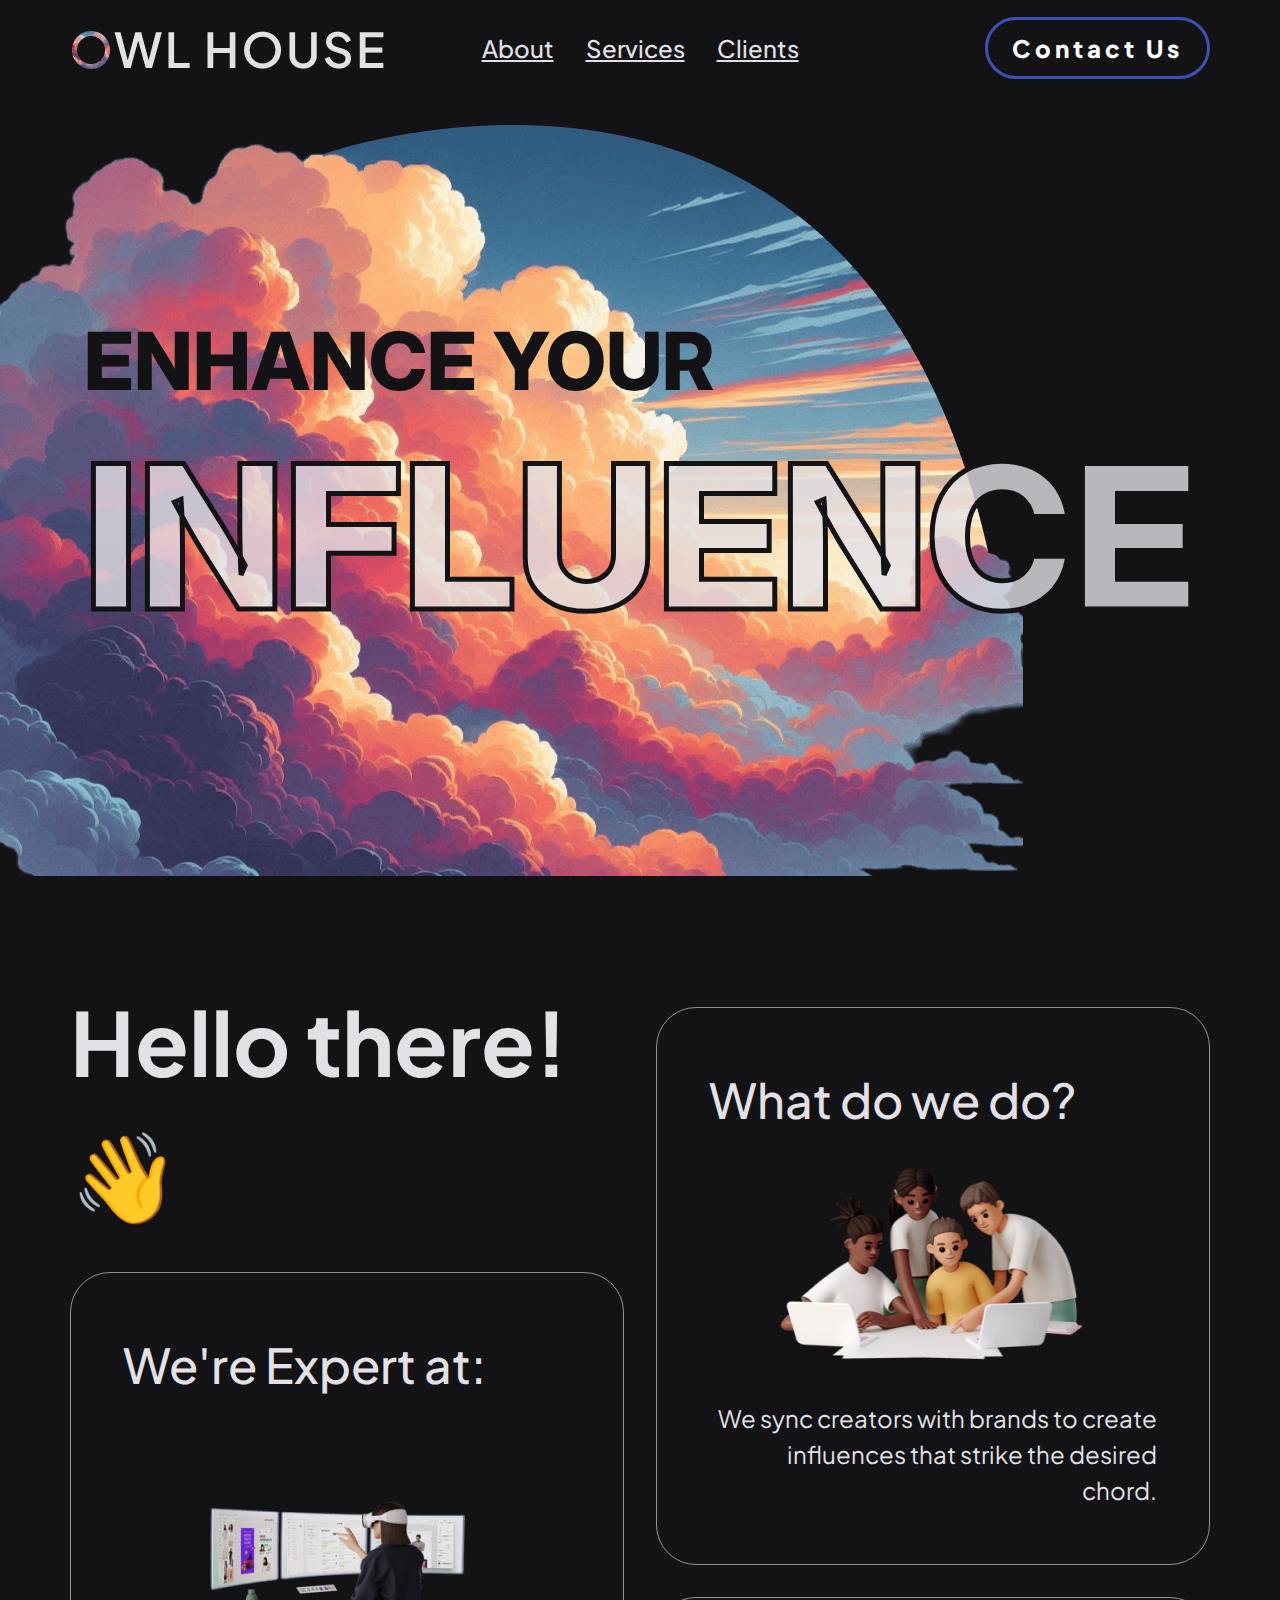
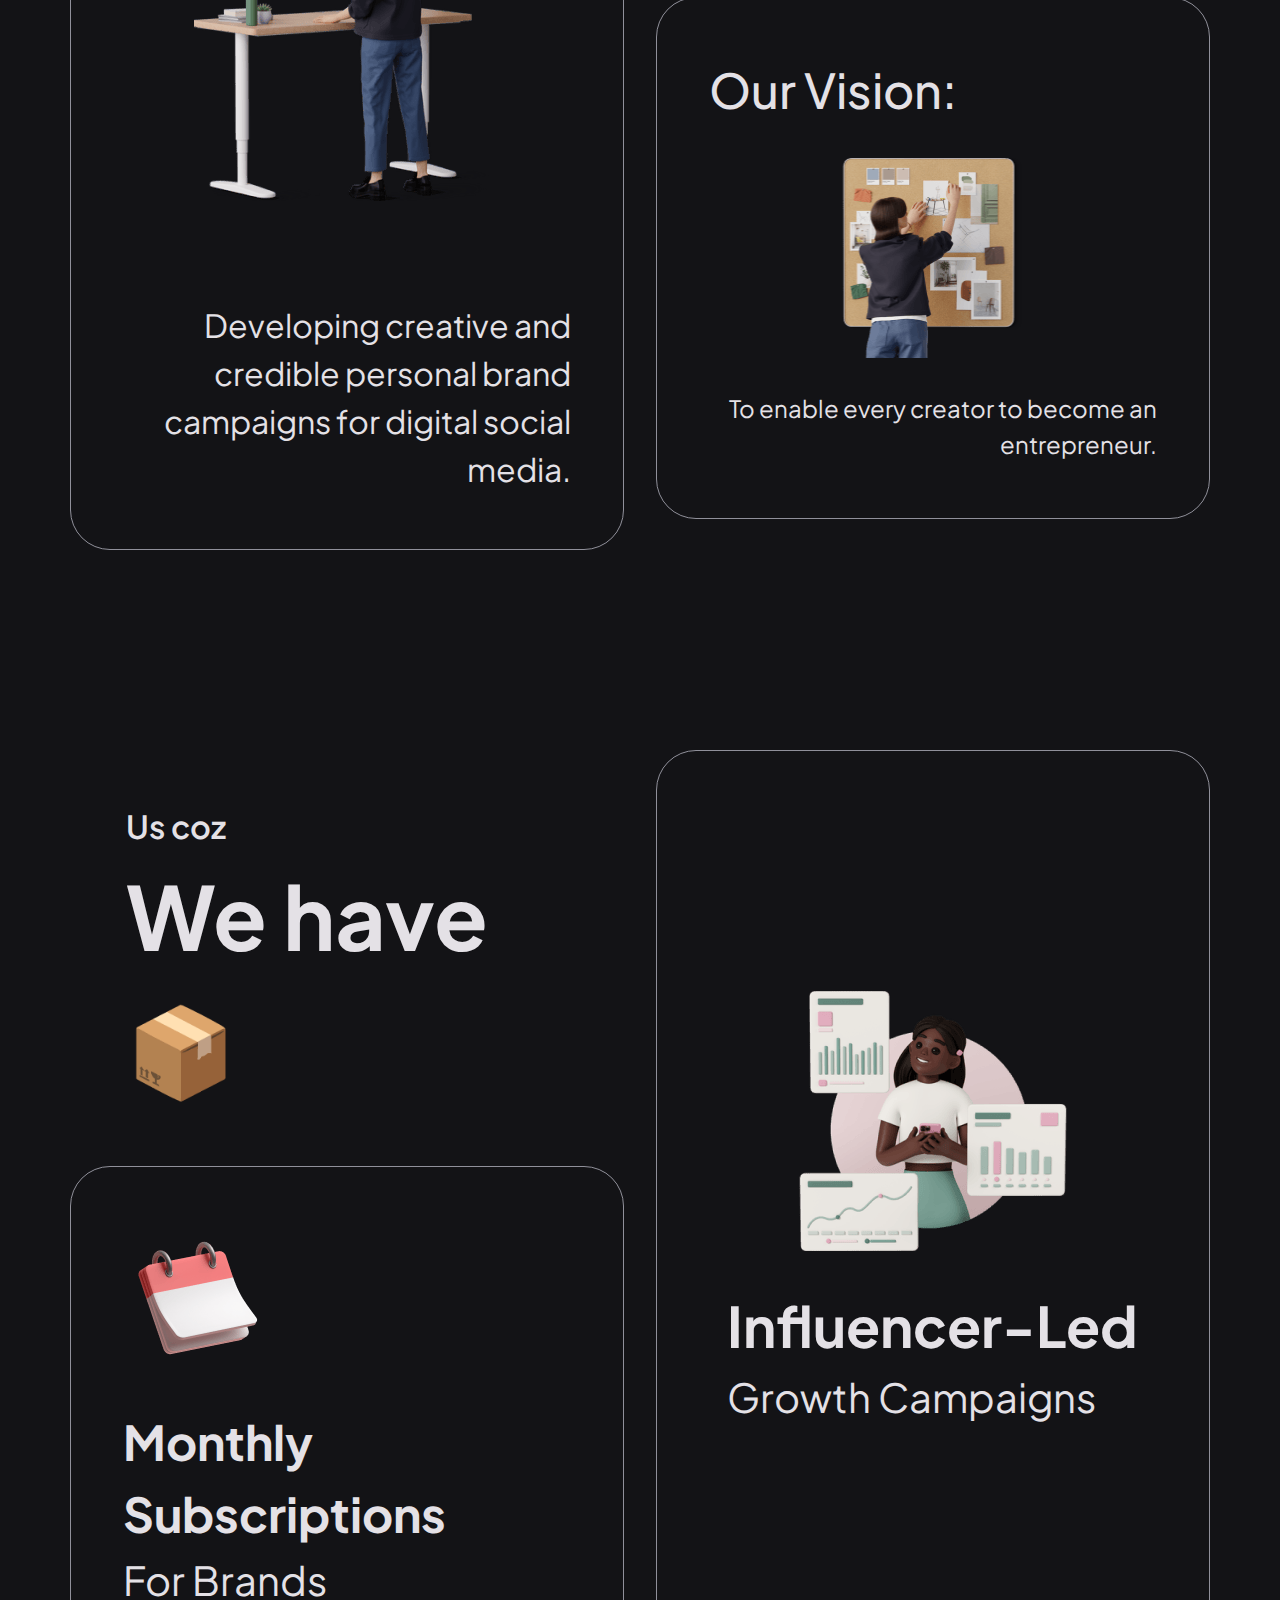
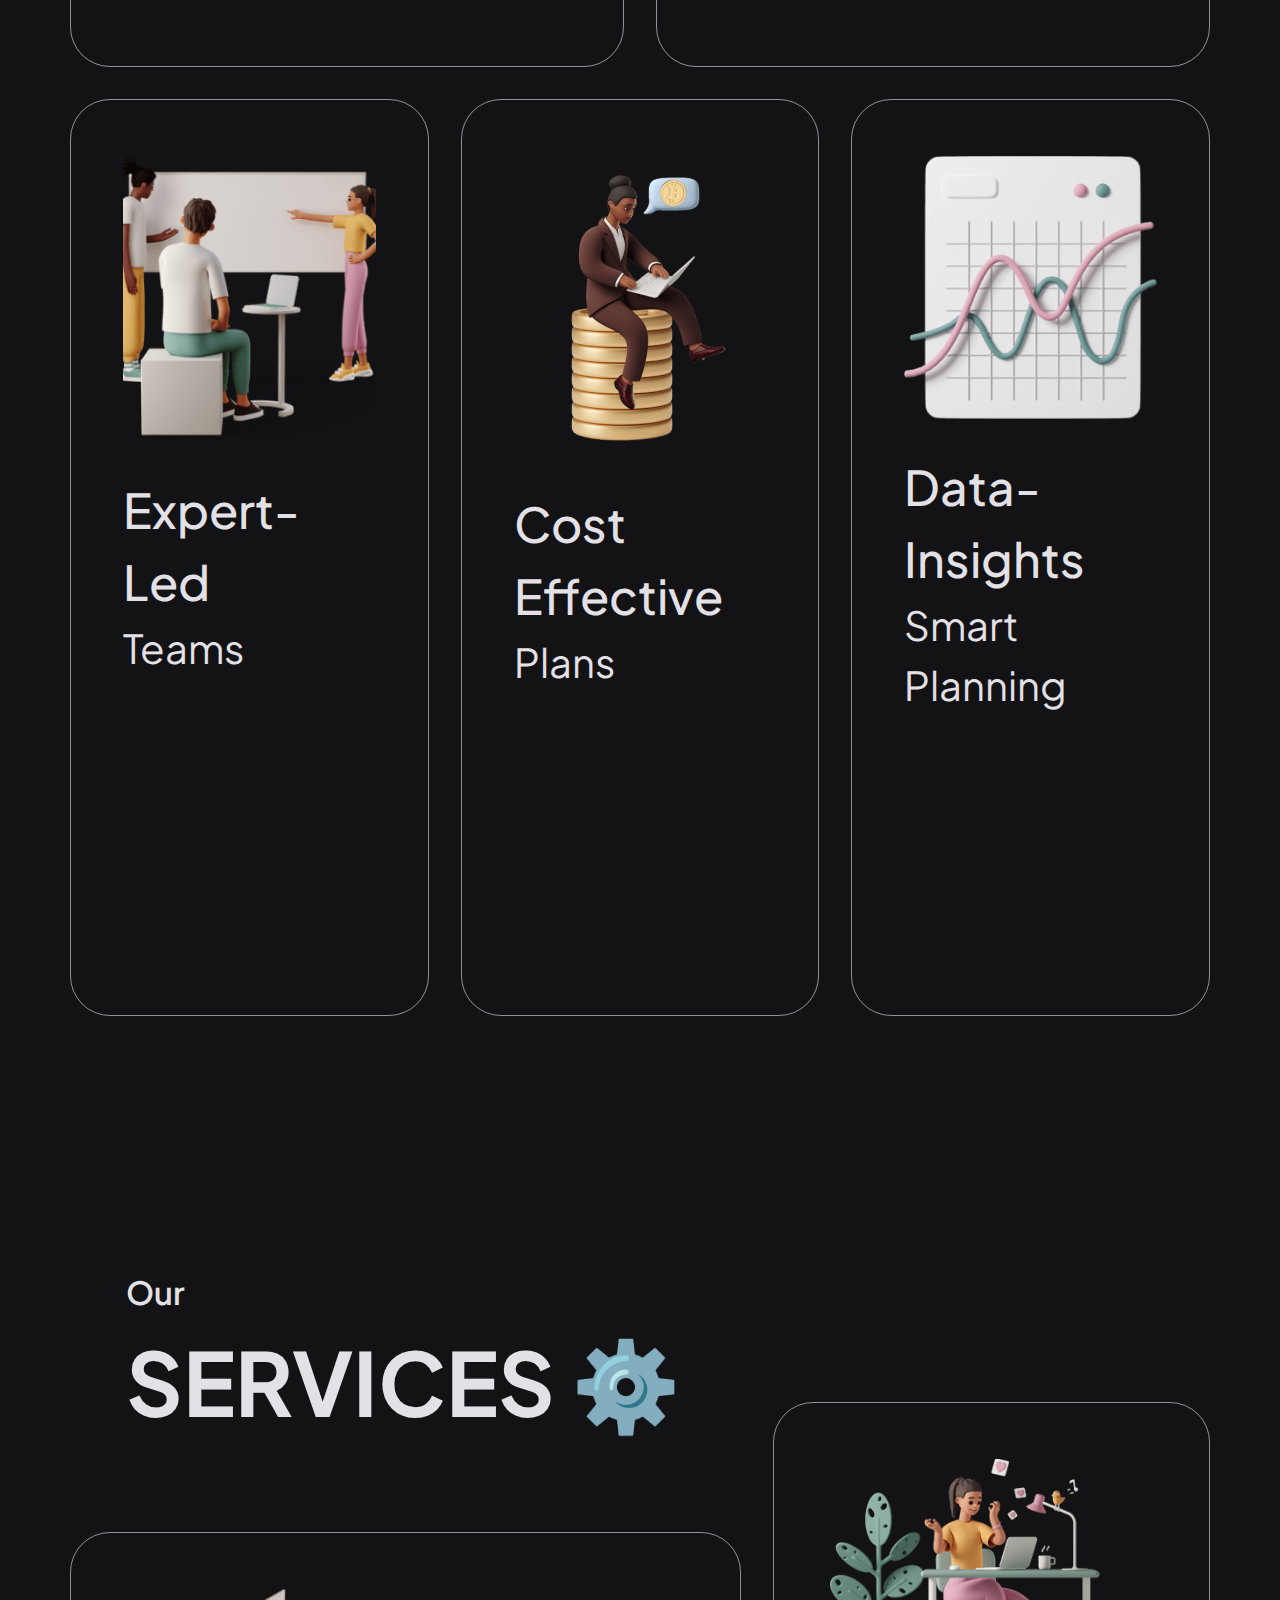
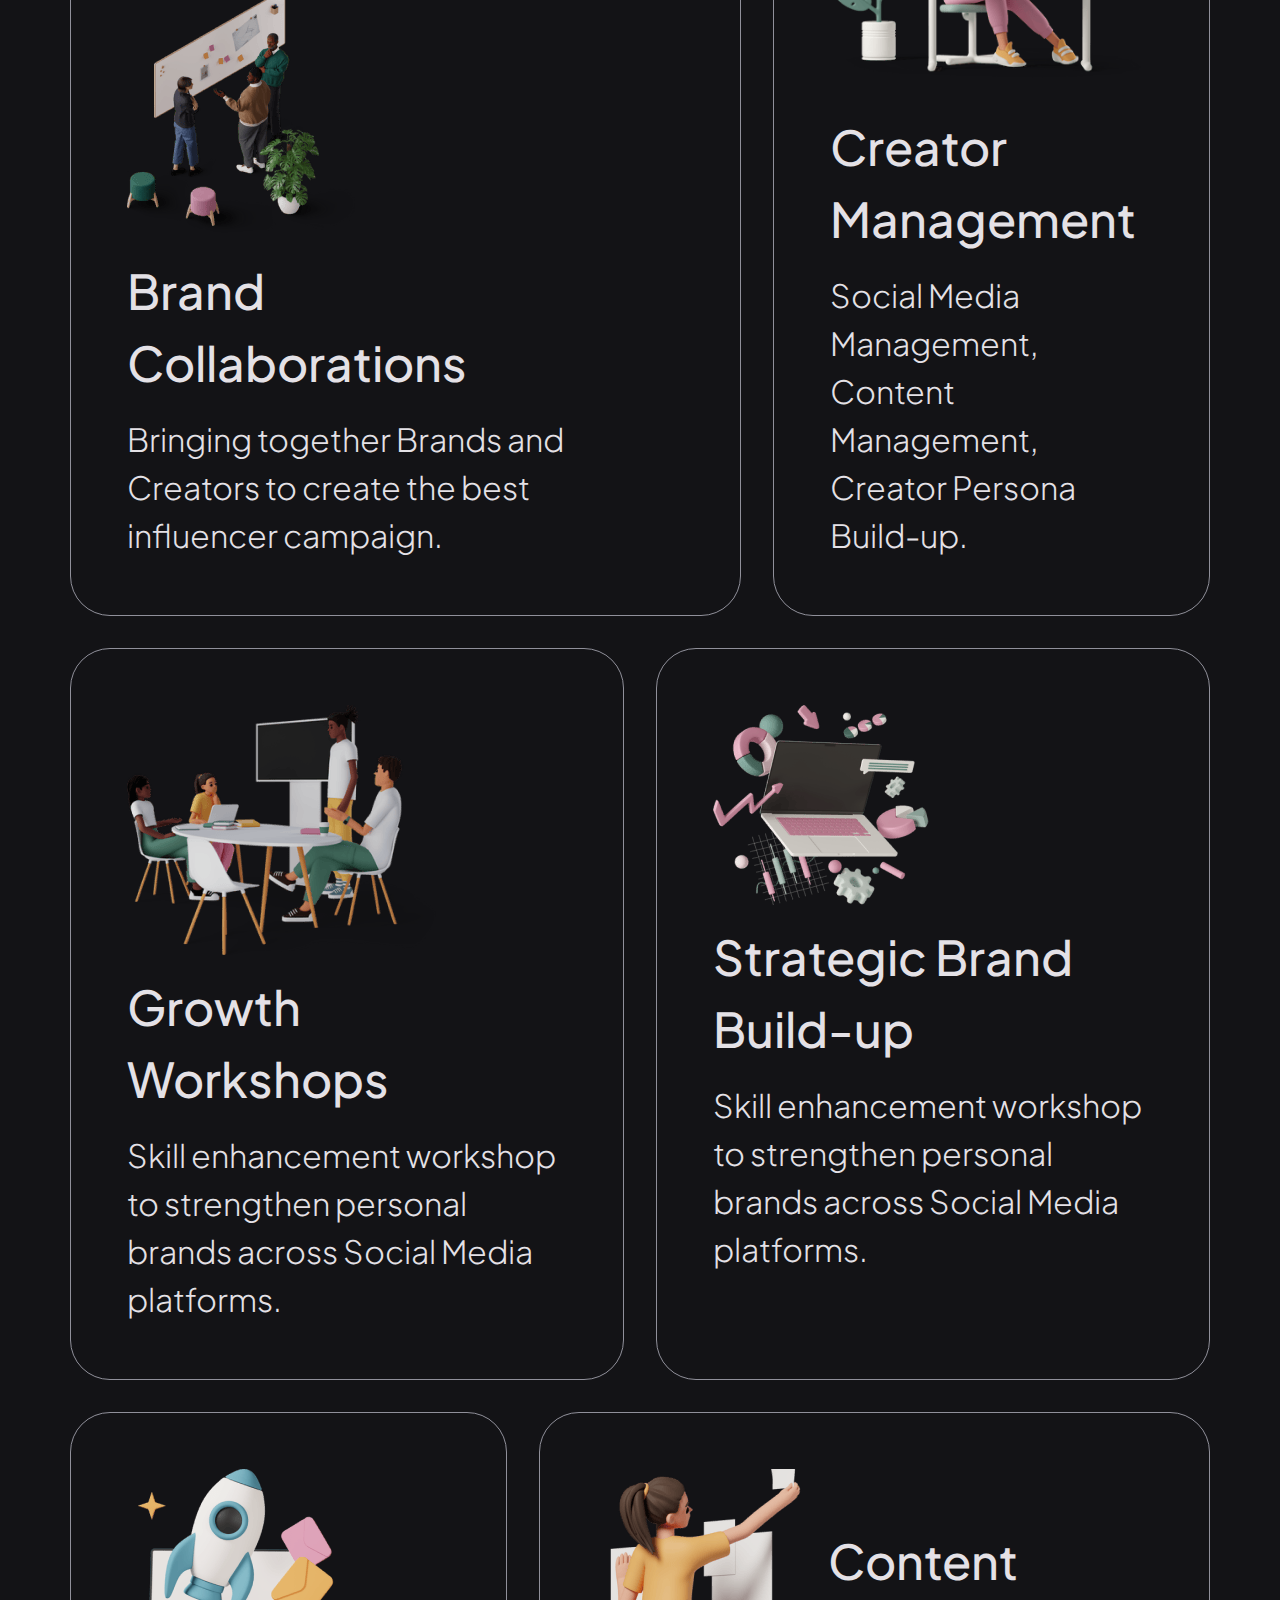
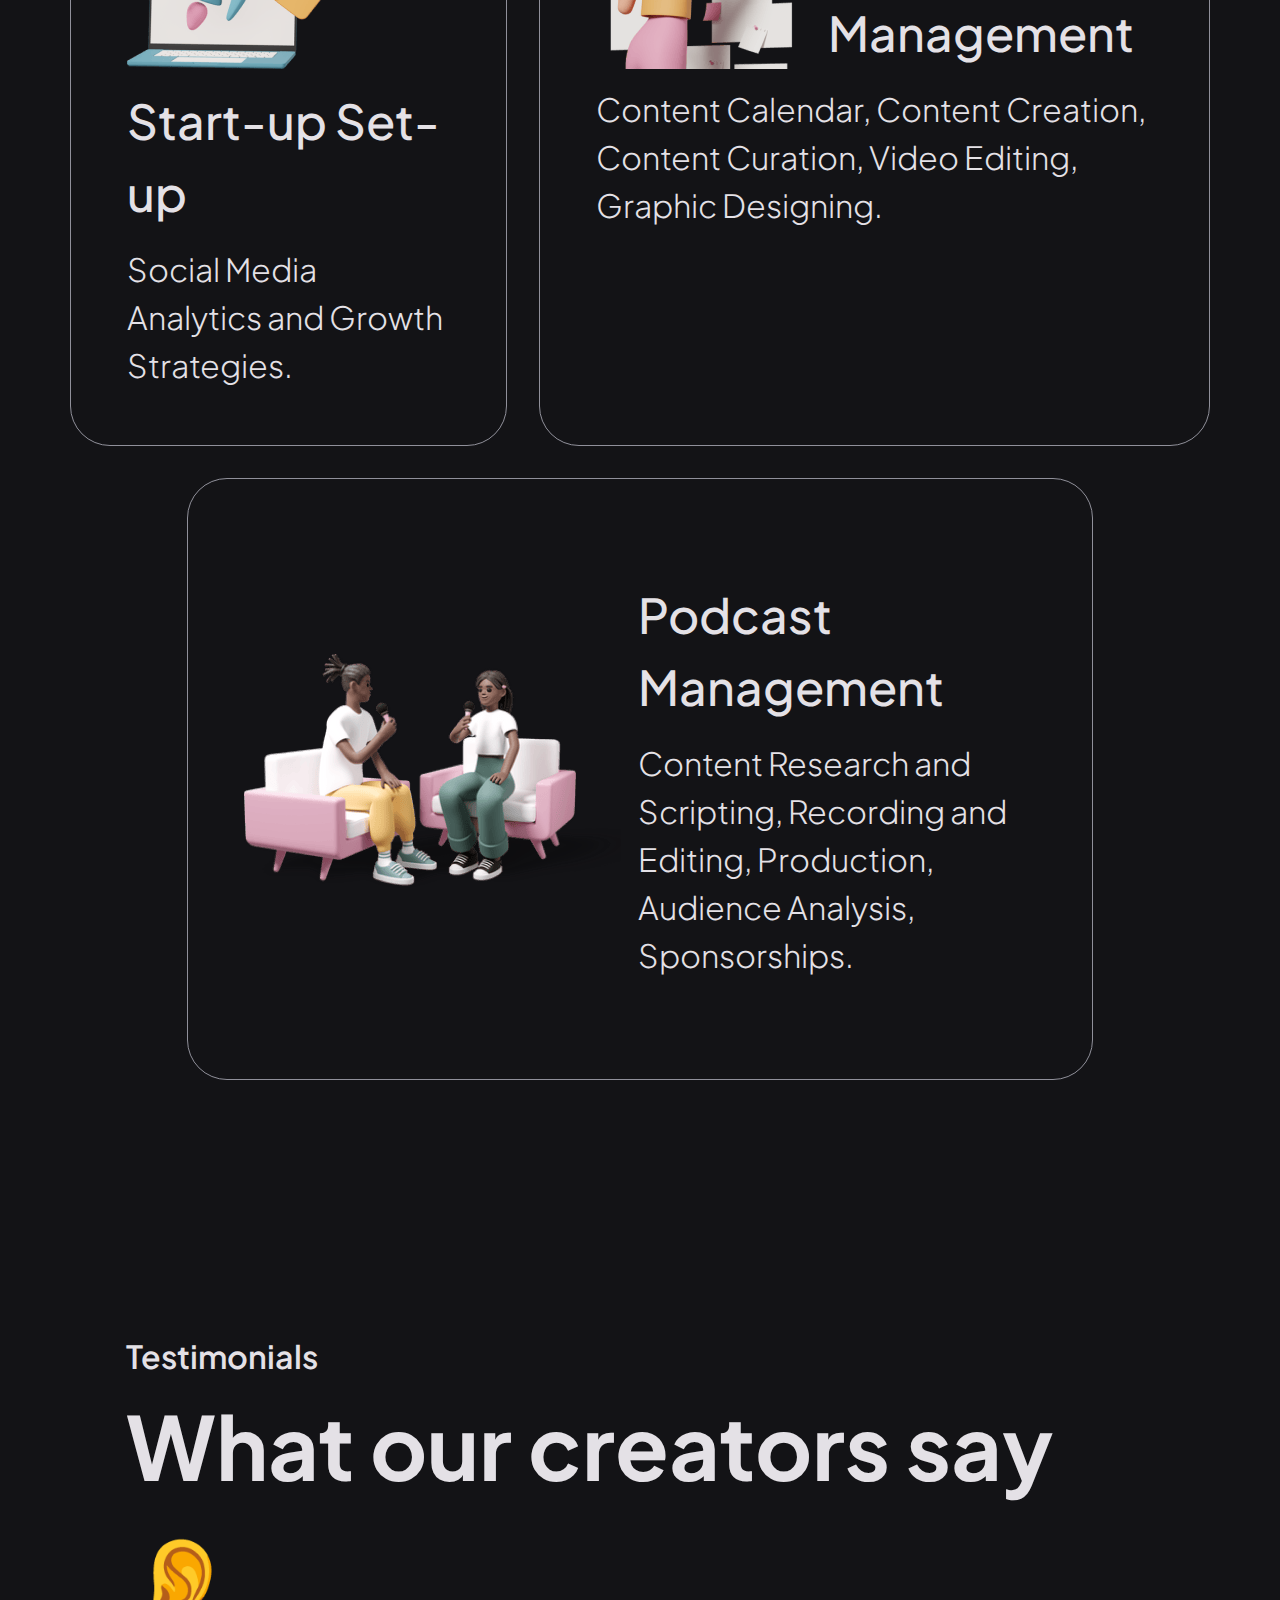
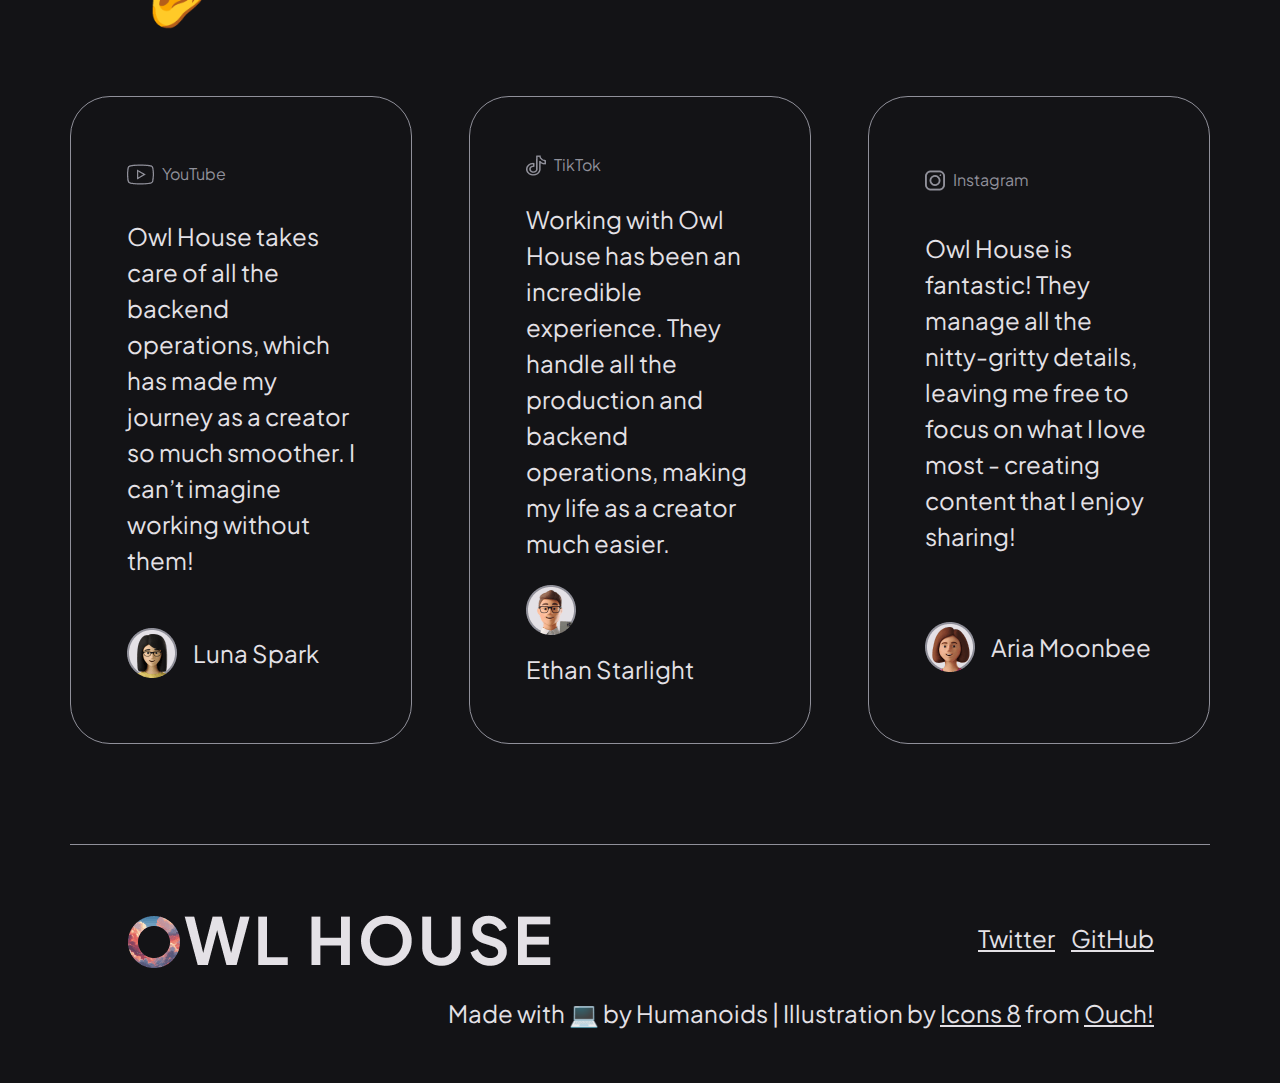
<file: index.html>
<!DOCTYPE html>
<html lang="en">

<head>
  <meta charset="UTF-8">
  <meta name="viewport" content="width=device-width, initial-scale=1.0">
  <link rel="preconnect" href="https://fonts.googleapis.com">
  <link rel="preconnect" href="https://fonts.gstatic.com" crossorigin>
  <link href="https://fonts.googleapis.com/css2?family=Inter:wght@800&family=Plus+Jakarta+Sans:wght@200..800&display=swap" rel="stylesheet">
  <link rel="stylesheet" href="style.css">
  <link rel="shortcut icon" href="assets/favicon.png" type="image">
  <title>Owl House Media</title>
</head>

<body>
  <div class="page-container">
    <header>
      <!-- Nav Bar -->
      <nav>
        <section class="wrapper">
          <div class="nav-container">
            <div class="nav-logo-container"><img src="assets/nav-logo.png" alt=""></div>

            <div class="nav-menu-container">
              <a href="#introSection" class="nav-menu-item">About</a>
              <a href="#servicesSection" class="nav-menu-item">Services</a>
              <a href="#testimonialSection" class="nav-menu-item">Clients</a>
            </div>

            <div class="nav-btn-container">
              <button class="nav-btn type1"><span class="btn-txt">Contact Us</span></button>
            </div>
          </div>
        </section>
      </nav>

      <!-- Hero Section -->
      <div class="hero-wrapper">
        <div class="hero-container">
          <p class="hero-text-overline">ENHANCE YOUR</p>
          <h1 class="hero-text">INFLUENCE</h1>
        </div>
      </div>
    </header>

    <!-- Spacer -->
    <section class="spacer"></section>

    <main>
      <!-- Introduction Section -->
      <section class="wrapper">
        <div class="intro-container" id="introSection">
          <div class="intro-card-column-1">

            <div class="intro-card-wrapper">
              <div class="section-title-wrapper">
                <h2 class="section-heading">Hello there!👋</h2>
              </div>
            </div>

            <div class="intro-card-wrapper">
              <div class="intro-card-container-large">
                <div class="intro-card-heading-wrapper">
                  <h3 class="intro-card-heading">We're Expert at:</h3>
                </div>
                <div class="intro-card-image-wrapper-large"><img src="assets/we-are-expert-at-image.png" alt="" class="intro-card-image"></div>
                <div class="intro-card-text-wrapper">
                  <p class="intro-card-text-large">Developing creative and credible personal brand campaigns for digital social media.</p>
                </div>
              </div>
            </div>
          </div>

          <div class="intro-card-column-2">
            <div class="intro-card-wrapper">
              <div class="intro-card-container">
                <div class="intro-card-heading-wrapper">
                  <h3 class="intro-card-heading">What do we do?</h3>
                </div>
                <div class="intro-card-image-wrapper"><img src="assets/what-do-we-do-image.png" alt="" class="intro-card-image"></div>
                <div class="intro-card-text-wrapper">
                  <p class="intro-card-text">We sync creators with brands to create influences that strike the desired chord.</p>
                </div>
              </div>
            </div>
            <div class="intro-card-wrapper">
              <div class="intro-card-container">
                <div class="intro-card-heading-wrapper">
                  <h3 class="intro-card-heading">Our Vision:</h3>
                </div>
                <div class="intro-card-image-wrapper"><img src="assets/our-vision-image.png" alt="" class="intro-card-image"></div>
                <div class="intro-card-text-wrapper">
                  <p class="intro-card-text">To enable every creator to become an entrepreneur.</p>
                </div>
              </div>
            </div>
          </div>
        </div>
      </section>

      <!-- Spacers -->
      <section class="spacer"></section>
      <section class="spacer"></section>

      <!-- We Provide Section -->
      <section class="wrapper">
        <div class="we-provide-container">
          <div class="we-provide-column">
            <div class="we-provide-card-wrapper" id="we-provide-card-wrapper-1">
              <div class="section-heading-wrapper shw-padding">
                <p class="section-heading-overline">Us coz</p>
                <h2 class="section-heading">We have 📦</h2>
              </div>
            </div>
            <div class="we-provide-card-wrapper" id="we-provide-card-wrapper-2">
              <div class="we-provide-card-container-landscape">
                <div class="we-provide-image-wrapper-small"><img src="assets/calander-image.png" alt=""></div>
                <div class="we-provide-heading-wrapper-landscape">
                  <h3>Monthly <br>Subscriptions</h3>
                  <p>For Brands</p>
                </div>
              </div>
            </div>
          </div>

          <div class="we-provide-card-wrapper" id="we-provide-card-wrapper-3">
            <div class="we-provide-card-container-large">
              <div class="we-provide-image-wrapper-medium"><img src="assets/influencer-led-image.png" alt=""></div>
              <div class="we-provide-heading-wrapper-large">
                <h3 class="we-provide-heading-large">Influencer-Led</h3>
                <p class="we-provide-text-large">Growth Campaigns</p>
              </div>
            </div>
          </div>
          <div class="we-provide-card-wrapper" id="we-provide-card-wrapper-4">
            <div class="we-provide-card-container">
              <div class="we-provide-image-wrapper"><img src="assets/expert-led-image.png" alt=""></div>
              <div class="we-provide-heading-wrapper">
                <h3>Expert-Led</h3>
                <p>Teams</p>
              </div>
            </div>
          </div>
          <div class="we-provide-card-wrapper" id="we-provide-card-wrapper-5">
            <div class="we-provide-card-container">
              <div class="we-provide-image-wrapper"><img src="assets/cost-effective-image.png" alt=""></div>
              <div class="we-provide-heading-wrapper">
                <h3>Cost Effective</h3>
                <p>Plans</p>
              </div>
            </div>
          </div>
          <div class="we-provide-card-wrapper" id="we-provide-card-wrapper-6">
            <div class="we-provide-card-container">
              <div class="we-provide-image-wrapper"><img src="assets/data-insights-image.png" alt=""></div>
              <div class="we-provide-heading-wrapper">
                <h3>Data-Insights</h3>
                <p>Smart Planning</p>
              </div>
            </div>
          </div>
        </div>
      </section>

      <!-- Spacer -->
      <section class="spacer"></section>
      <section class="spacer"></section>

      <!-- Services Section -->
      <section class="wrapper">
        <div class="services-container" id="servicesSection">
          <div class="service-grid-container">

            <div class="grid-item-container-1">

              <div class="section-heading-wrapper shw-padding">
                <p class="section-heading-overline">Our</p>
                <h2 class="section-heading">SERVICES ⚙️</h2>
              </div>

              <div class="service-card-wrapper sc-fit-height">
                <div class="sc-img-heading-wrapper">
                  <div class="service-image-wrapper">
                    <img src="assets/brand-collaborations-image.png" alt="">
                  </div>
                  <h3 class="sc-heading">Brand <br>Collaborations</h3>
                </div>
                <p class="sc-text">Bringing together Brands and Creators to create the best influencer campaign.</p>
              </div>
            </div>

            <div class="grid-item-container-2">
              <div class="service-card-wrapper sc-semi-landscape">
                <div class="service-image-wrapper">
                  <img src="assets/creator-management-image.png" alt="">
                </div>
                <h3 class="sc-heading">Creator <br>Management</h3>
                <p class="sc-text">Social Media Management, Content Management, Creator Persona Build-up.</p>
              </div>
            </div>

            <div class="grid-item-container-3">
              <div class="service-card-wrapper">
                <div class="service-image-wrapper">
                  <img src="assets/growth-workshop-image.png" alt="">
                </div>
                <h3 class="sc-heading">Growth Workshops</h3>
                <p class="sc-text">Skill enhancement workshop to strengthen personal brands across Social Media
                  platforms.</p>
              </div>
            </div>

            <div class="grid-item-container-4">
              <div class="service-card-wrapper">
                <div class="service-image-wrapper">
                  <img src="assets/strategic-brand-image.png" alt="">
                </div>
                <h3 class="sc-heading">Strategic Brand <br>Build-up</h3>
                <p class="sc-text">Skill enhancement workshop to strengthen personal brands across Social Media
                  platforms.</p>
              </div>
            </div>

            <div class="grid-item-container-5">
              <div class="service-card-wrapper">
                <div class="service-image-wrapper">
                  <img src="assets/start-up-set-up-image.png" alt="">
                </div>
                <h3 class="sc-heading">Start-up Set-up</h3>
                <p class="sc-text">Social Media Analytics and Growth Strategies.</p>
              </div>
            </div>

            <div class="grid-item-container-6">
              <div class="service-card-wrapper">
                <div class="sc-img-heading-wrapper">
                  <div class="service-image-wrapper">
                    <img src="assets/content-management-image.png" alt="">
                  </div>
                  <h3 class="sc-heading">Content <br>Management</h3>
                </div>
                <p class="sc-text">Content Calendar, Content Creation, Content Curation, Video Editing, Graphic
                  Designing.</p>
              </div>
            </div>

            <div class="grid-item-container-7">
              <div class="service-card-wrapper sc-landscape-card">
                <div class="service-image-wrapper sc-landscape-grid-item">
                  <img src="assets/podcast-management-image.png" alt="">
                </div>
                <div class="sc-text-wrapper">
                  <h3 class="sc-heading">Podcast Management</h3>
                  <p class="sc-text">Content Research and Scripting, Recording and Editing, Production, Audience
                    Analysis, Sponsorships.</p>
                </div>
              </div>
            </div>

          </div>
        </div>
      </section>

      <!-- Spacer -->
      <section class="spacer"></section>
      <section class="spacer"></section>

      <!-- Testimonials Section -->
      <section class="wrapper">
        <div class="testimonial-container" id="testimonialSection">
          <div class="section-heading-wrapper shw-padding">
            <p class="section-heading-overline">Testimonials</p>
            <h2 class="section-heading">What our creators say 👂</h2>
          </div>

          <div class="testimonial-card-container">

            <div class="testimonial-card-wrapper">
              <div class="testimonial-platform-container">
                <div class="test-plat-img-container">
                  <img src="assets/youtube-icon.png" alt="">
                </div>
                <p>YouTube</p>
              </div>
              <div class="testimonial-text-wrapper">
                <p>Owl House takes care of all the backend operations, which has made my journey as a creator so much smoother. I can’t imagine working without them!</p>
              </div>
              <div class="creator-wrapper">
                <div class="creator-img-wrapper">
                  <img src="assets/luna-image.png" alt="">
                </div>
                <p>Luna Spark</p>
              </div>
            </div>

            <div class="testimonial-card-wrapper">
              <div class="testimonial-platform-container">
                <div class="test-plat-img-container">
                  <img src="assets/tik-tok-icon.png" alt="">
                </div>
                <p>TikTok</p>
              </div>
              <div class="testimonial-text-wrapper">
                <p>Working with Owl House has been an incredible experience. They handle all the production and backend operations, making my life as a creator much easier.</p>
              </div>
              <div class="creator-wrapper">
                <div class="creator-img-wrapper">
                  <img src="assets/eathn-image.png" alt="">
                </div>
                <p>Ethan Starlight</p>
              </div>
            </div>

            <div class="testimonial-card-wrapper">
              <div class="testimonial-platform-container">
                <div class="test-plat-img-container">
                  <img src="assets/instagram-icon.png" alt="">
                </div>
                <p>Instagram</p>
              </div>
              <div class="testimonial-text-wrapper">
                <p>Owl House is fantastic! They manage all the nitty-gritty details, leaving me free to focus on what I love most - creating content that I enjoy sharing!</p>
              </div>
              <div class="creator-wrapper">
                <div class="creator-img-wrapper">
                  <img src="assets/aria-image.png" alt="">
                </div>
                <p>Aria Moonbee</p>
              </div>
            </div>
          </div>
        </div>
      </section>
    </main>

    <!-- Spacer -->
    <section class="spacer"></section>

    <footer>
      <section class="wrapper">
        <div class="footer-container">

          <div class="footer-content">
            <img src="assets/footer-logo.png" alt="">
            <div class="footer-contact">
              <a href="https://x.com/iamsudhug" class="footer-contact-links" target="_blank" rel="noopener">Twitter</a>
              <a href="https://github.com/SadhuG" class="footer-contact-links" target="_blank" rel="noopener">GitHub</a>
            </div>
          </div>

          <div class="footer-notes">
            <p class="foot-notes-text">Made with 💻 by Humanoids | Illustration by <a href="https://icons8.com/illustrations/author/zD2oqC8lLBBA" class="footer-contact-links" target="_blank" rel="noopener">Icons 8</a> from <a href="https://icons8.com/illustrations" class="footer-contact-links" target="_blank" rel="noopener">Ouch!</a></p>
          </div>

        </div>
      </section>
    </footer>
  </div>
</body>

</html>
</file>
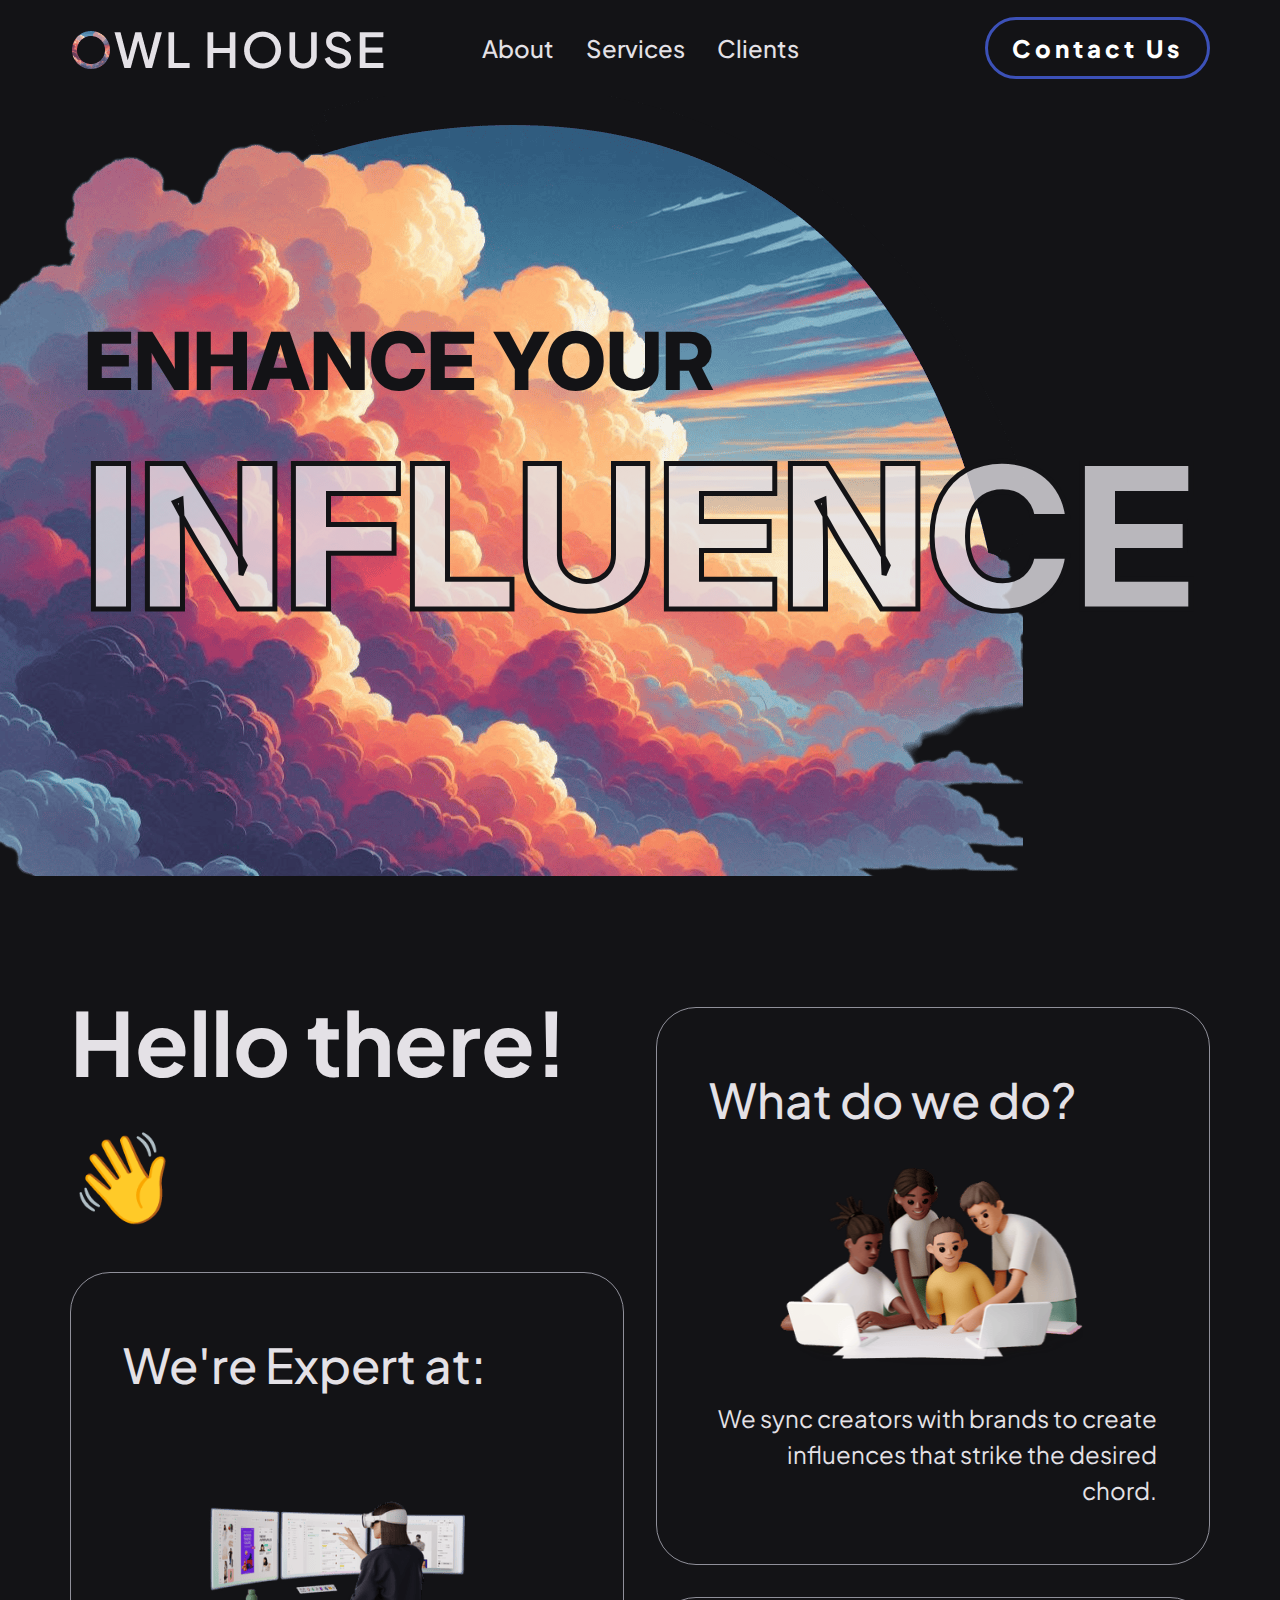
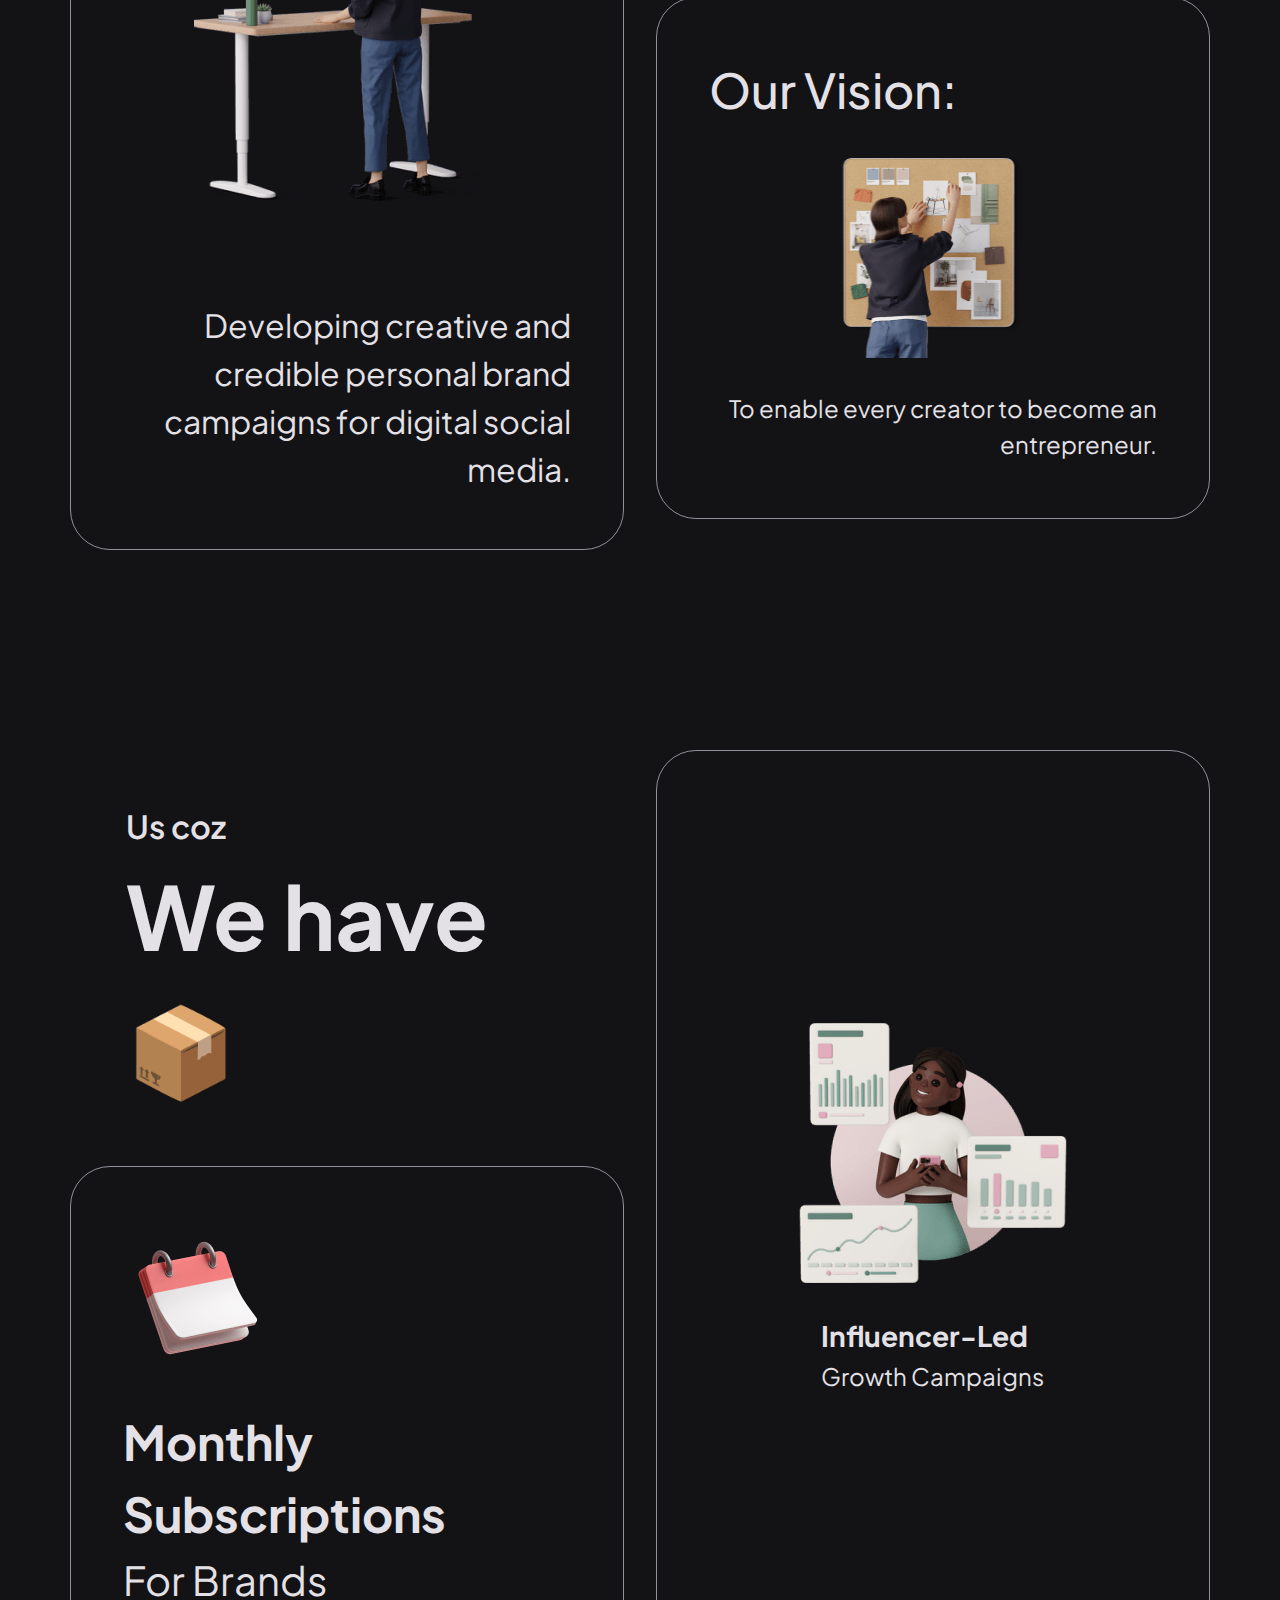
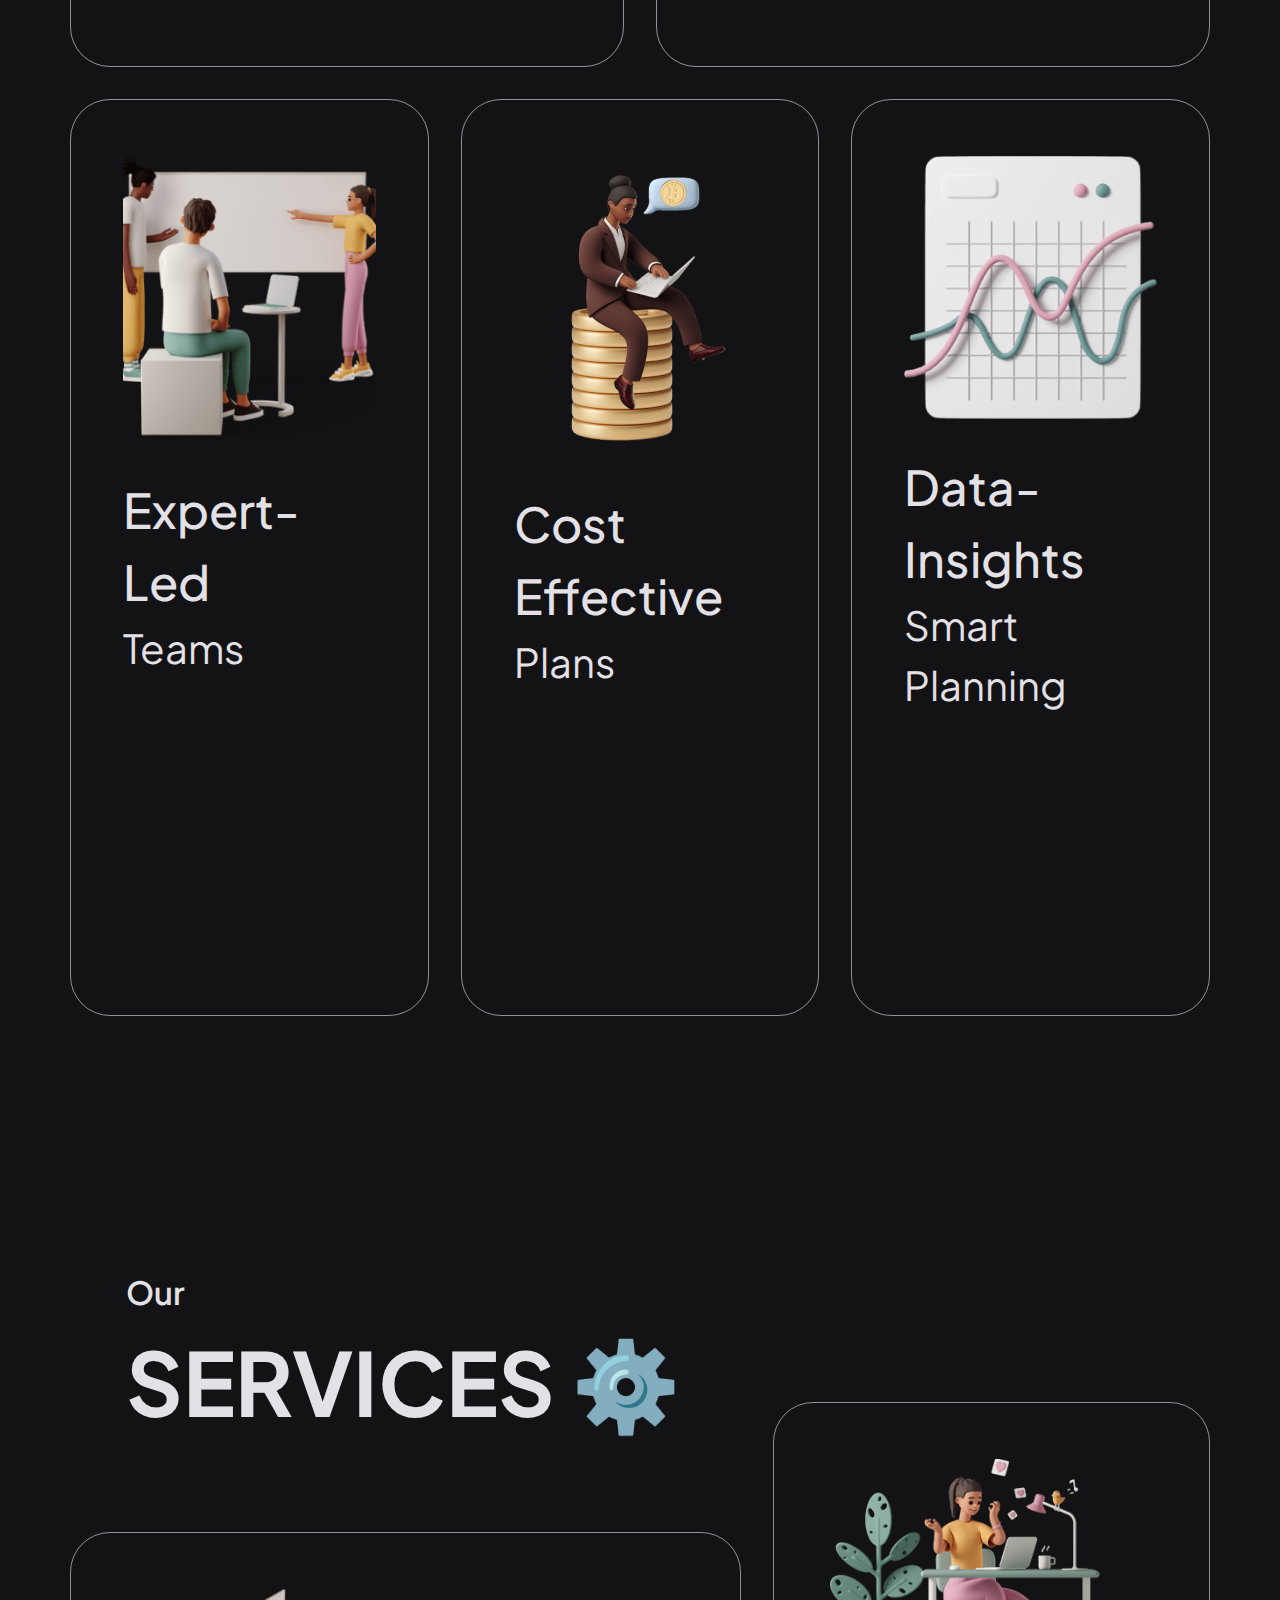
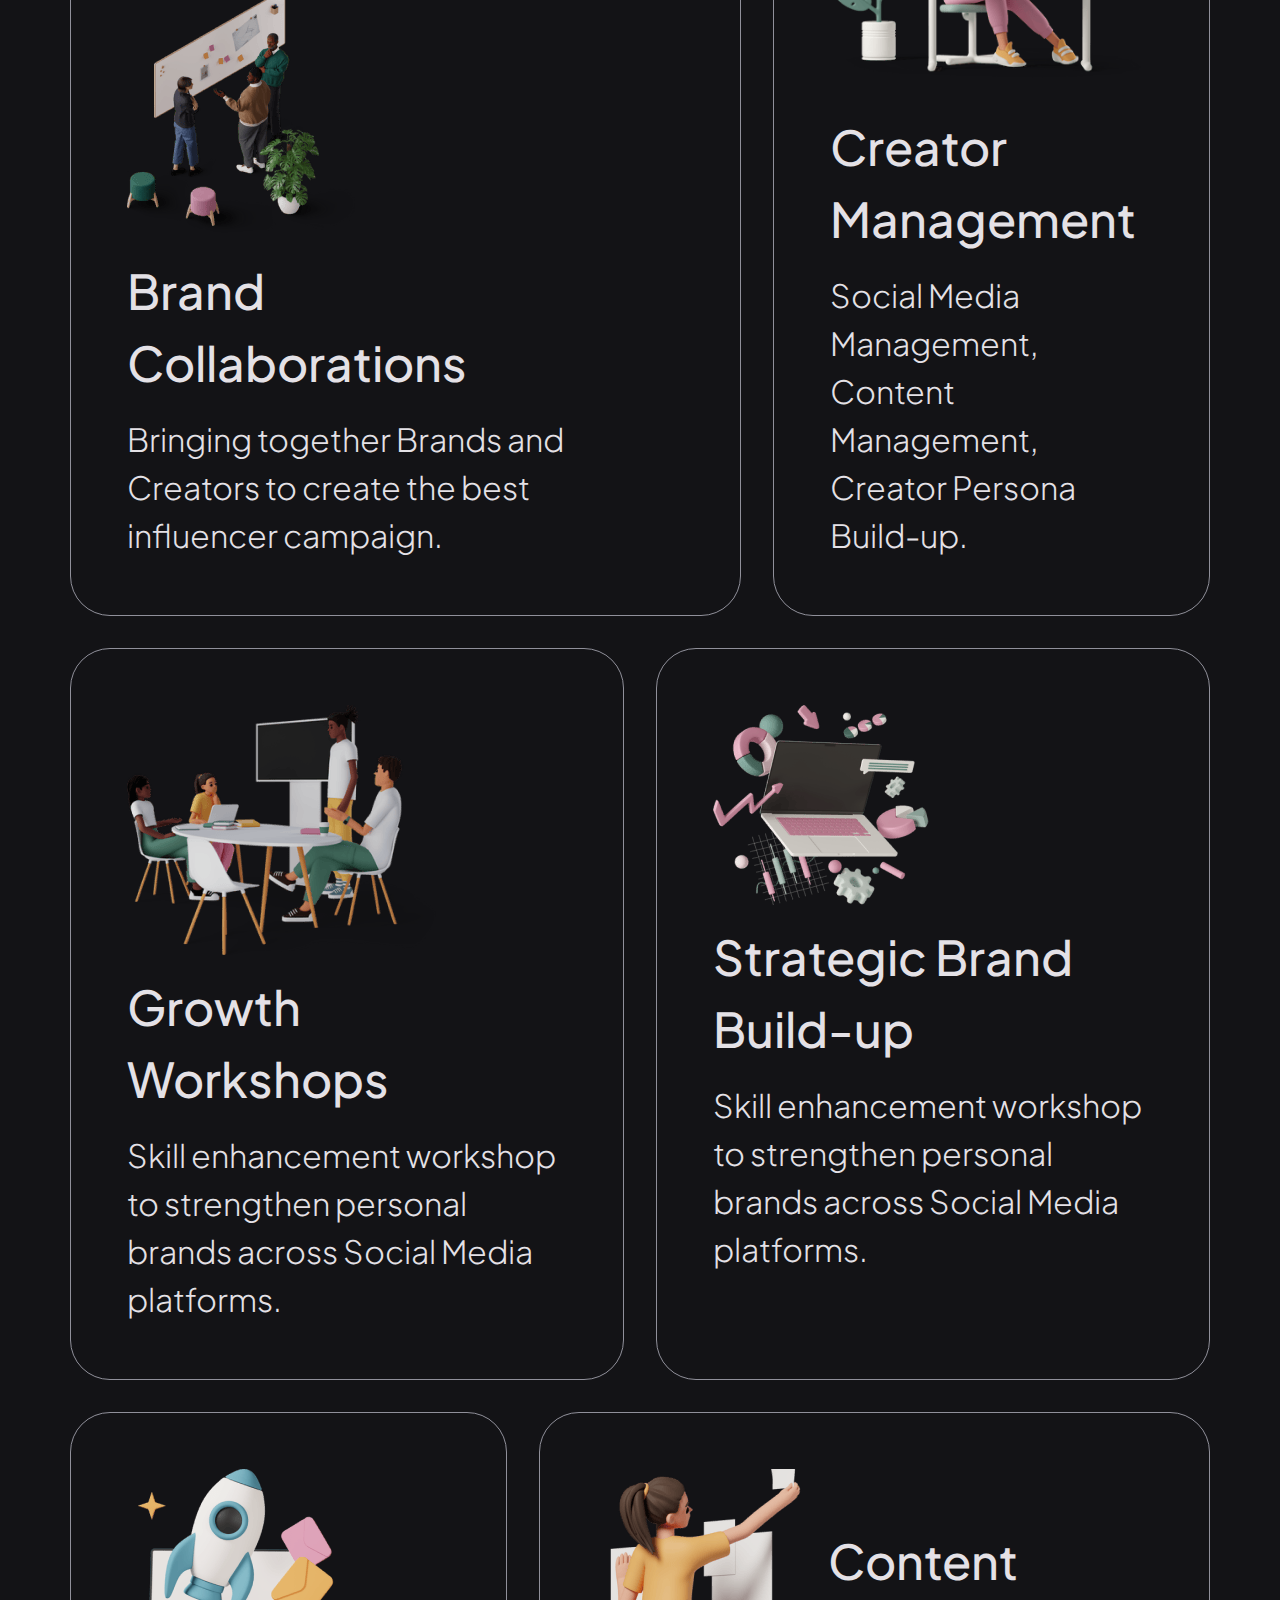
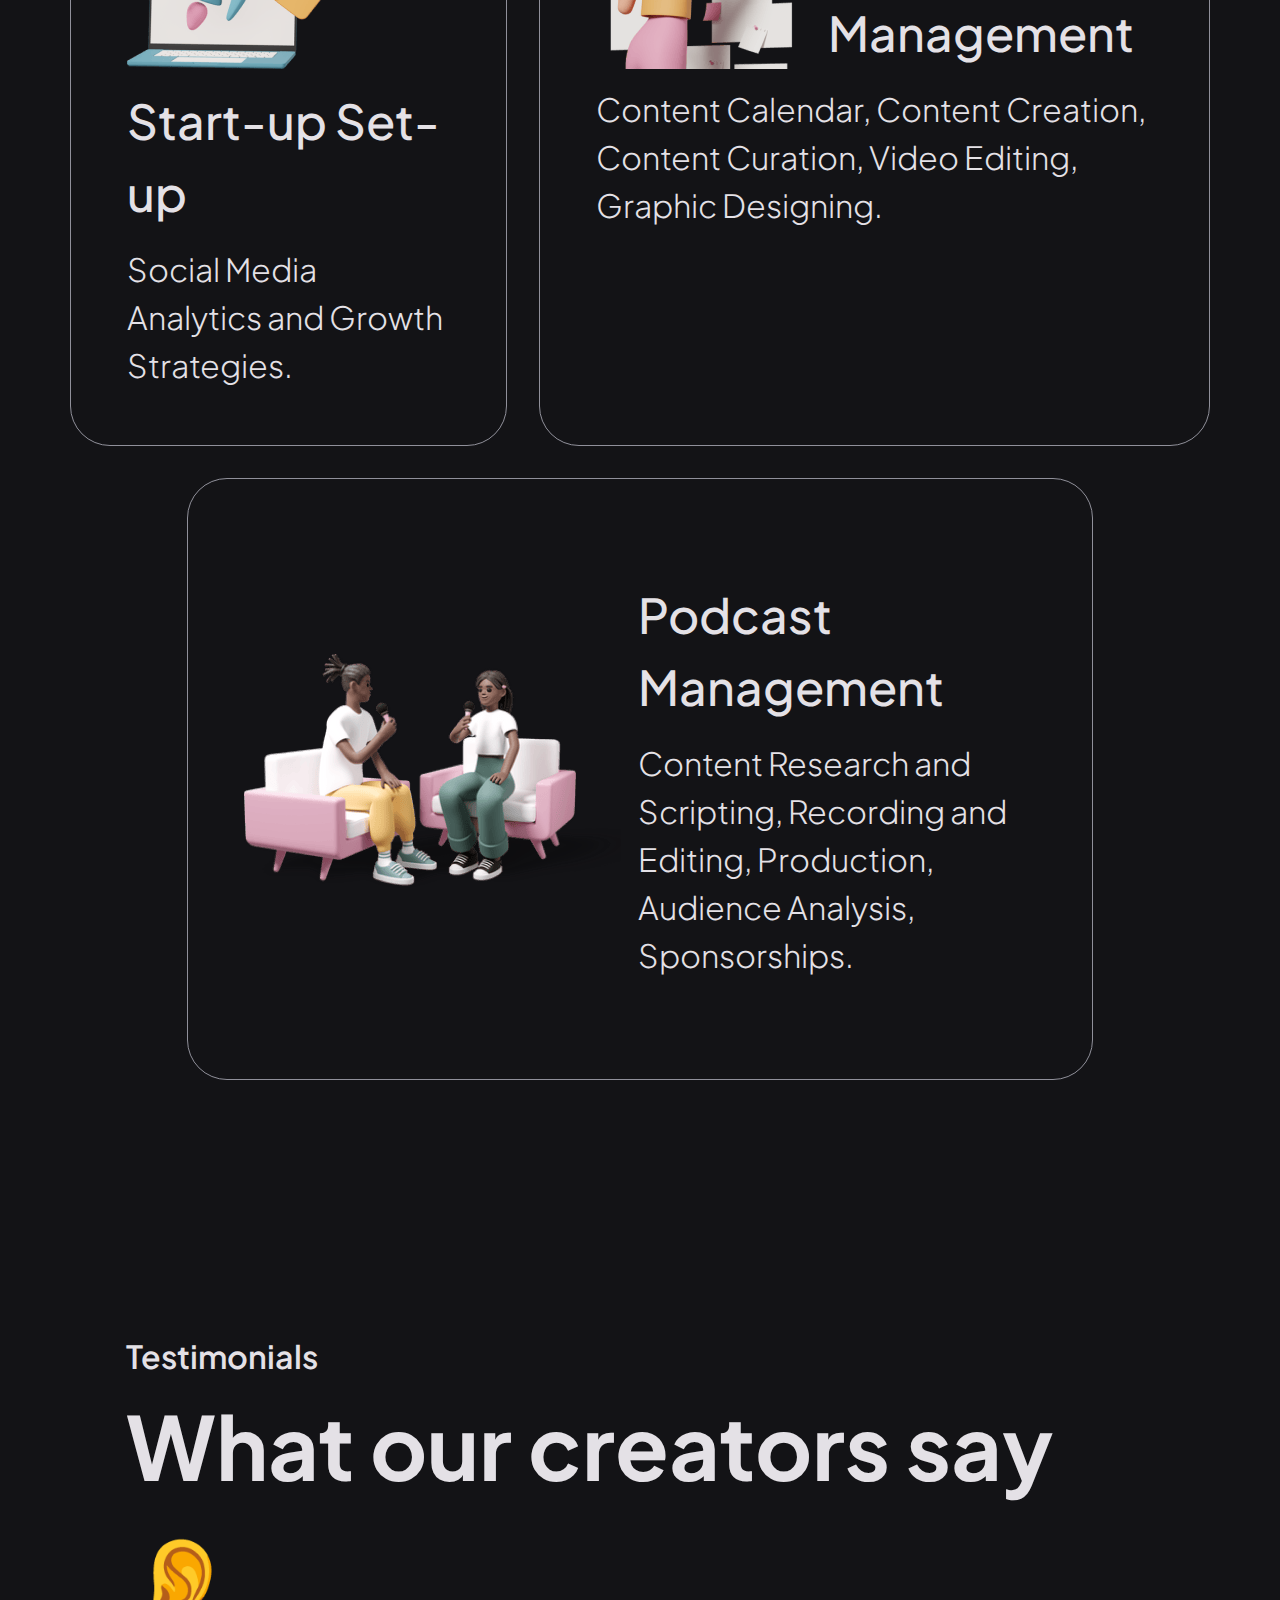
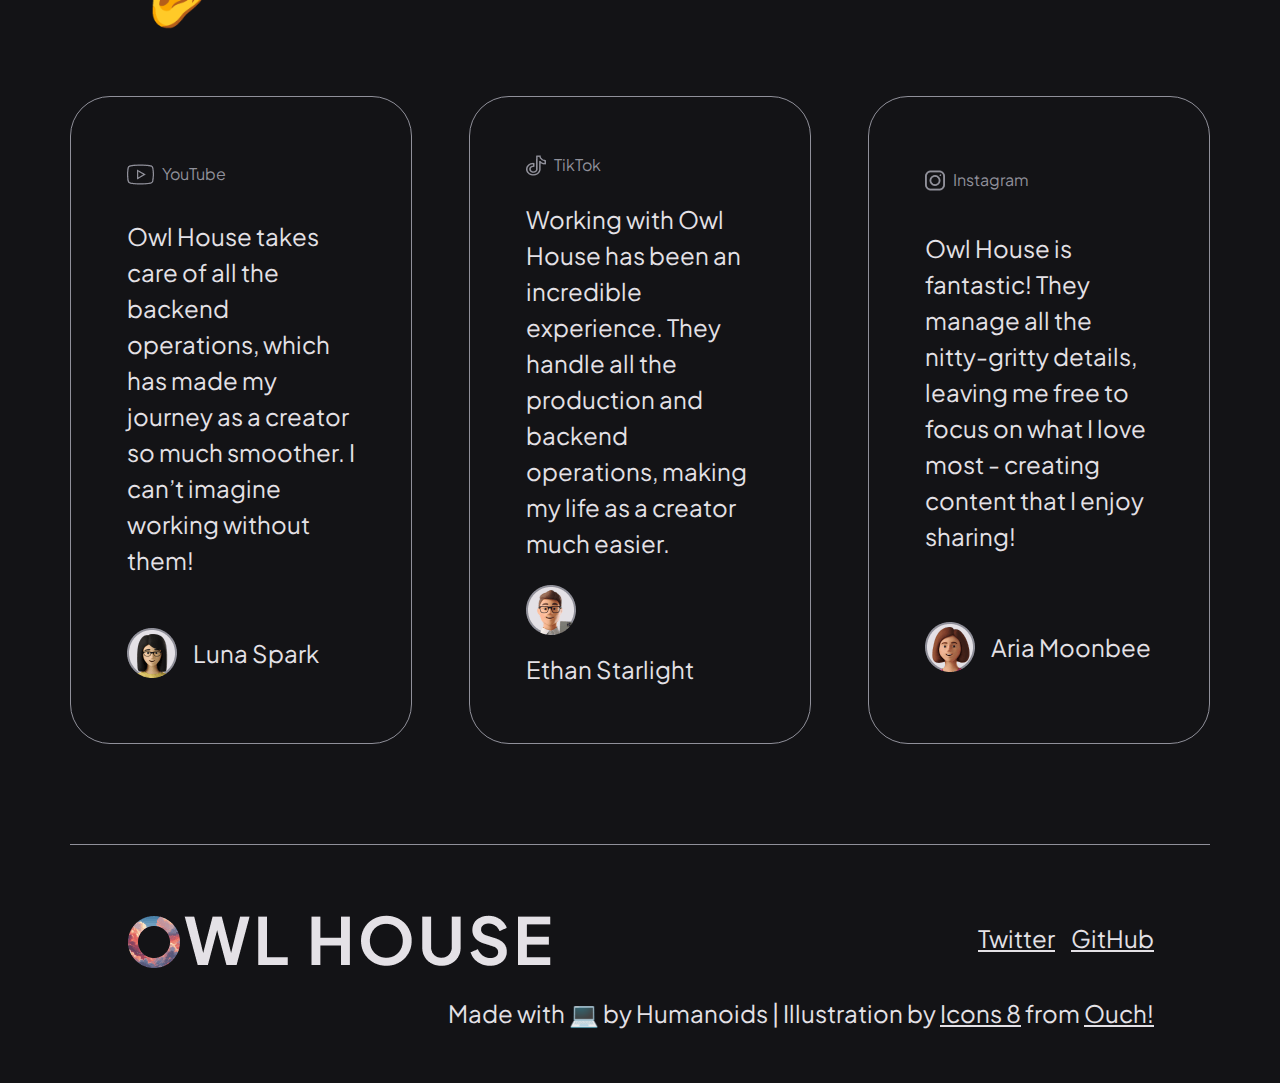
<file: indx.html>
<!DOCTYPE html>
<html lang="en">

<head>
  <meta charset="UTF-8">
  <meta name="viewport" content="width=device-width, initial-scale=1.0">
  <link rel="preconnect" href="https://fonts.googleapis.com">
  <link rel="preconnect" href="https://fonts.gstatic.com" crossorigin>
  <link href="https://fonts.googleapis.com/css2?family=Inter:wght@800&family=Plus+Jakarta+Sans:wght@200..800&display=swap" rel="stylesheet">
  <link rel="stylesheet" href="style.css">
  <link rel="shortcut icon" href="assets/favicon.png" type="image">
  <title>Owl House Media</title>
</head>

<body>
  <div class="page-container">
    <header>
      <!-- Nav Bar -->
      <nav>
        <section class="wrapper">
          <div class="nav-container">
            <div class="nav-logo-container"><img src="assets/nav-logo.png" alt=""></div>

            <div class="nav-menu-container">
              <p class="nav-menu-item">About</p>
              <p class="nav-menu-item">Services</p>
              <p class="nav-menu-item">Clients</p>
            </div>

            <div class="nav-btn-container">
              <button class="nav-btn type1"><span class="btn-txt">Contact Us</span></button>
            </div>
          </div>
        </section>
      </nav>

      <!-- Hero Section -->
      <div class="hero-wrapper">
        <div class="hero-container">
          <p class="hero-text-overline">ENHANCE YOUR</p>
          <h1 class="hero-text">INFLUENCE</h1>
        </div>
      </div>
    </header>

    <!-- Spacer -->
    <section class="spacer"></section>

    <main>
      <!-- Introduction Section -->
      <section class="wrapper">
        <div class="intro-container">
          <div class="intro-card-column-1">

            <div class="intro-card-wrapper">
              <div class="section-title-wrapper">
                <h2 class="section-heading">Hello there!👋</h2>
              </div>
            </div>

            <div class="intro-card-wrapper">
              <div class="intro-card-container-large">
                <div class="intro-card-heading-wrapper">
                  <h3 class="intro-card-heading">We're Expert at:</h3>
                </div>
                <div class="intro-card-image-wrapper-large"><img src="assets/we-are-expert-at-image.png" alt="" class="intro-card-image"></div>
                <div class="intro-card-text-wrapper">
                  <p class="intro-card-text-large">Developing creative and credible personal brand campaigns for digital social media.</p>
                </div>
              </div>
            </div>
          </div>

          <div class="intro-card-column-2">
            <div class="intro-card-wrapper">
              <div class="intro-card-container">
                <div class="intro-card-heading-wrapper">
                  <h3 class="intro-card-heading">What do we do?</h3>
                </div>
                <div class="intro-card-image-wrapper"><img src="assets/what-do-we-do-image.png" alt="" class="intro-card-image"></div>
                <div class="intro-card-text-wrapper">
                  <p class="intro-card-text">We sync creators with brands to create influences that strike the desired chord.</p>
                </div>
              </div>
            </div>
            <div class="intro-card-wrapper">
              <div class="intro-card-container">
                <div class="intro-card-heading-wrapper">
                  <h3 class="intro-card-heading">Our Vision:</h3>
                </div>
                <div class="intro-card-image-wrapper"><img src="assets/our-vision-image.png" alt="" class="intro-card-image"></div>
                <div class="intro-card-text-wrapper">
                  <p class="intro-card-text">To enable every creator to become an entrepreneur.</p>
                </div>
              </div>
            </div>
          </div>
        </div>
      </section>

      <!-- Spacers -->
      <section class="spacer"></section>
      <section class="spacer"></section>

      <!-- We Provide Section -->
      <section class="wrapper">
        <div class="we-provide-container">
          <div class="we-provide-column">
            <div class="we-provide-card-wrapper" id="we-provide-card-wrapper-1">
              <div class="section-heading-wrapper shw-padding">
                <p class="section-heading-overline">Us coz</p>
                <h2 class="section-heading">We have 📦</h2>
              </div>
            </div>
            <div class="we-provide-card-wrapper" id="we-provide-card-wrapper-2">
              <div class="we-provide-card-container-landscape">
                <div class="we-provide-image-wrapper-small"><img src="assets/calander-image.png" alt=""></div>
                <div class="we-provide-heading-wrapper-landscape">
                  <h3>Monthly <br>Subscriptions</h3>
                  <p>For Brands</p>
                </div>
              </div>
            </div>
          </div>

          <div class="we-provide-card-wrapper" id="we-provide-card-wrapper-3">
            <div class="we-provide-card-container-large">
              <div class="we-provide-image-wrapper-medium"><img src="assets/influencer-led-image.png" alt=""></div>
              <div class="we-provide-heading-wrapper-large">
                <h3>Influencer-Led</h3>
                <p>Growth Campaigns</p>
              </div>
            </div>
          </div>
          <div class="we-provide-card-wrapper" id="we-provide-card-wrapper-4">
            <div class="we-provide-card-container">
              <div class="we-provide-image-wrapper"><img src="assets/expert-led-image.png" alt=""></div>
              <div class="we-provide-heading-wrapper">
                <h3>Expert-Led</h3>
                <p>Teams</p>
              </div>
            </div>
          </div>
          <div class="we-provide-card-wrapper" id="we-provide-card-wrapper-5">
            <div class="we-provide-card-container">
              <div class="we-provide-image-wrapper"><img src="assets/cost-effective-image.png" alt=""></div>
              <div class="we-provide-heading-wrapper">
                <h3>Cost Effective</h3>
                <p>Plans</p>
              </div>
            </div>
          </div>
          <div class="we-provide-card-wrapper" id="we-provide-card-wrapper-6">
            <div class="we-provide-card-container">
              <div class="we-provide-image-wrapper"><img src="assets/data-insights-image.png" alt=""></div>
              <div class="we-provide-heading-wrapper">
                <h3>Data-Insights</h3>
                <p>Smart Planning</p>
              </div>
            </div>
          </div>
        </div>
      </section>

      <!-- Spacer -->
      <section class="spacer"></section>
      <section class="spacer"></section>

      <!-- Services Section -->
      <section class="wrapper">
        <div class="services-container">
          <div class="service-grid-container">

            <div class="grid-item-container-1">

              <div class="section-heading-wrapper shw-padding">
                <p class="section-heading-overline">Our</p>
                <h2 class="section-heading">SERVICES ⚙️</h2>
              </div>

              <div class="service-card-wrapper sc-fit-height">
                <div class="sc-img-heading-wrapper">
                  <div class="service-image-wrapper">
                    <img src="assets/brand-collaborations-image.png" alt="">
                  </div>
                  <h3 class="sc-heading">Brand <br>Collaborations</h3>
                </div>
                <p class="sc-text">Bringing together Brands and Creators to create the best influencer campaign.</p>
              </div>
            </div>

            <div class="grid-item-container-2">
              <div class="service-card-wrapper sc-semi-landscape">
                <div class="service-image-wrapper">
                  <img src="assets/creator-management-image.png" alt="">
                </div>
                <h3 class="sc-heading">Creator <br>Management</h3>
                <p class="sc-text">Social Media Management, Content Management, Creator Persona Build-up.</p>
              </div>
            </div>

            <div class="grid-item-container-3">
              <div class="service-card-wrapper">
                <div class="service-image-wrapper">
                  <img src="assets/growth-workshop-image.png" alt="">
                </div>
                <h3 class="sc-heading">Growth Workshops</h3>
                <p class="sc-text">Skill enhancement workshop to strengthen personal brands across Social Media
                  platforms.</p>
              </div>
            </div>

            <div class="grid-item-container-4">
              <div class="service-card-wrapper">
                <div class="service-image-wrapper">
                  <img src="assets/strategic-brand-image.png" alt="">
                </div>
                <h3 class="sc-heading">Strategic Brand <br>Build-up</h3>
                <p class="sc-text">Skill enhancement workshop to strengthen personal brands across Social Media
                  platforms.</p>
              </div>
            </div>

            <div class="grid-item-container-5">
              <div class="service-card-wrapper">
                <div class="service-image-wrapper">
                  <img src="assets/start-up-set-up-image.png" alt="">
                </div>
                <h3 class="sc-heading">Start-up Set-up</h3>
                <p class="sc-text">Social Media Analytics and Growth Strategies.</p>
              </div>
            </div>

            <div class="grid-item-container-6">
              <div class="service-card-wrapper">
                <div class="sc-img-heading-wrapper">
                  <div class="service-image-wrapper">
                    <img src="assets/content-management-image.png" alt="">
                  </div>
                  <h3 class="sc-heading">Content <br>Management</h3>
                </div>
                <p class="sc-text">Content Calendar, Content Creation, Content Curation, Video Editing, Graphic
                  Designing.</p>
              </div>
            </div>

            <div class="grid-item-container-7">
              <div class="service-card-wrapper sc-landscape-card">
                <div class="service-image-wrapper sc-landscape-grid-item">
                  <img src="assets/podcast-management-image.png" alt="">
                </div>
                <div class="sc-text-wrapper">
                  <h3 class="sc-heading">Podcast Management</h3>
                  <p class="sc-text">Content Research and Scripting, Recording and Editing, Production, Audience
                    Analysis, Sponsorships.</p>
                </div>
              </div>
            </div>

          </div>
        </div>
      </section>

      <!-- Spacer -->
      <section class="spacer"></section>
      <section class="spacer"></section>

      <!-- Testimonials Section -->
      <section class="wrapper">
        <div class="testimonial-container">
          <div class="section-heading-wrapper shw-padding">
            <p class="section-heading-overline">Testimonials</p>
            <h2 class="section-heading">What our creators say 👂</h2>
          </div>

          <div class="testimonial-card-container">

            <div class="testimonial-card-wrapper">
              <div class="testimonial-platform-container">
                <div class="test-plat-img-container">
                  <img src="assets/youtube-icon.png" alt="">
                </div>
                <p>YouTube</p>
              </div>
              <div class="testimonial-text-wrapper">
                <p>Owl House takes care of all the backend operations, which has made my journey as a creator so much smoother. I can’t imagine working without them!</p>
              </div>
              <div class="creator-wrapper">
                <div class="creator-img-wrapper">
                  <img src="assets/luna-image.png" alt="">
                </div>
                <p>Luna Spark</p>
              </div>
            </div>

            <div class="testimonial-card-wrapper">
              <div class="testimonial-platform-container">
                <div class="test-plat-img-container">
                  <img src="assets/tik-tok-icon.png" alt="">
                </div>
                <p>TikTok</p>
              </div>
              <div class="testimonial-text-wrapper">
                <p>Working with Owl House has been an incredible experience. They handle all the production and backend operations, making my life as a creator much easier.</p>
              </div>
              <div class="creator-wrapper">
                <div class="creator-img-wrapper">
                  <img src="assets/eathn-image.png" alt="">
                </div>
                <p>Ethan Starlight</p>
              </div>
            </div>

            <div class="testimonial-card-wrapper">
              <div class="testimonial-platform-container">
                <div class="test-plat-img-container">
                  <img src="assets/instagram-icon.png" alt="">
                </div>
                <p>Instagram</p>
              </div>
              <div class="testimonial-text-wrapper">
                <p>Owl House is fantastic! They manage all the nitty-gritty details, leaving me free to focus on what I love most - creating content that I enjoy sharing!</p>
              </div>
              <div class="creator-wrapper">
                <div class="creator-img-wrapper">
                  <img src="assets/aria-image.png" alt="">
                </div>
                <p>Aria Moonbee</p>
              </div>
            </div>
          </div>
        </div>
      </section>
    </main>

    <!-- Spacer -->
    <section class="spacer"></section>

    <footer>
      <section class="wrapper">
        <div class="footer-container">

          <div class="footer-content">
            <img src="assets/footer-logo.png" alt="">
            <div class="footer-contact">
              <a href="" class="footer-contact-links" target="_blank" rel="noopener">Twitter</a>
              <a href="" class="footer-contact-links" target="_blank" rel="noopener">GitHub</a>
            </div>
          </div>

          <div class="footer-notes">
            <p class="foot-notes-text">Made with 💻 by Humanoids | Illustration by <a href="https://icons8.com/illustrations/author/zD2oqC8lLBBA" class="footer-contact-links" target="_blank" rel="noopener">Icons 8</a> from <a href="https://icons8.com/illustrations" class="footer-contact-links" target="_blank" rel="noopener">Ouch!</a></p>
          </div>

        </div>
      </section>
    </footer>
  </div>
</body>

</html>
</file>
<file: style.css>
/* 1. Use a more-intuitive box-sizing model. */
*,
*::before,
*::after {
  box-sizing: border-box;
}

/* 2. Remove default margin and padding */
* {
  margin: 0;
  padding: 0;
}

/* Typographic tweaks!
  3. Add accessible line-height
  4. Improve text rendering
*/
body {
  line-height: 1.5;
  -webkit-font-smoothing: antialiased;
}

/* 5. Improve media defaults */
img,
picture,
video,
canvas,
svg {
  display: block;
  max-width: 100%;
}

/* 6. Remove built-in form typography styles */
input,
button,
textarea,
select {
  font: inherit;
}

/* 7. Avoid text overflows */
p,
h1,
h2,
h3,
h4,
h5,
h6 {
  overflow-wrap: break-word;
}

/* 8. Create a root stacking context */
#root,
#__next {
  isolation: isolate;
}

/* Variable Declaration */
:root {
  --text: #e4e1e6;
  --background: #131316;
  --cardClr: #1b1b1f;
  --outline: #90909a;
  --primary-color: #3c51b8;
}

body {
  display: flex;
  font-family: "Plus Jakarta Sans", system-ui, sans-serif;
  font-optical-sizing: auto;
  font-weight: 400;
  font-size: 1.5rem;
  font-style: normal;
  text-wrap: wrap;
  color: var(--text);
  background-color: var(--background);
}

div,
section {
  display: flex;
  flex-wrap: wrap;
}

.page-container {
  max-width: 1440px;
  flex-direction: column;
  align-content: center;
  margin: 0 auto;
}

.wrapper {
  padding: 0 70px 0 70px;
  width: 100%;
  max-width: 1440px;
  flex-wrap: nowrap;
  justify-content: center;
}

/* Nav Styles */
.nav-container {
  width: 100%;
  height: 96px;
  flex-wrap: nowrap;
  justify-content: space-between;
}

.nav-logo-container {
  width: 100%;
  align-content: center;
}

.nav-menu-container {
  width: 100%;
  justify-content: center;
  align-content: center;
  gap: 32px;
}

.nav-menu-item {
  color: var(--text);
  font-weight: 500;
}

.nav-btn-container {
  width: 100%;
  align-content: center;
  justify-content: end;
}

/* nav btn styles and interactions */
.nav-btn {
  padding: 10px 24px 10px 24px;
  position: relative;
  background-color: transparent;
  cursor: pointer;
  border: 3px solid var(--primary-color);
  overflow: hidden;
  border-radius: 50px;
  color: #ffffff;
  transition: all 0.5s ease-in-out;
}

.btn-txt {
  z-index: 1;
  font-weight: 800;
  letter-spacing: 4px;
}

.type1::after {
  content: "";
  position: absolute;
  left: 0;
  top: 0;
  transition: all 0.5s ease-in-out;
  background-color: var(--primary-color);
  border-radius: 30px;
  visibility: hidden;
  height: 10px;
  width: 10px;
  z-index: -1;
}

.nav-btn:hover {
  box-shadow: 1px 1px 200px #252525;
  color: #ffffff;
  border: 3px solid var(--primary-color);
}

.type1:hover::after {
  visibility: visible;
  transform: scale(100) translateX(2px);
}

/* Hero Styles */

.hero-wrapper,
.hero-container {
  width: 100%;
  height: clamp(600px, 950px, calc(100vh - 120px));
}

.hero-wrapper {
  position: relative;
  background-image: url(assets/hero-image.png);
  background-repeat: no-repeat;
}

.hero-container {
  position: absolute;
  align-content: center;
  justify-content: center;
  flex-direction: column;
  text-align: left;
}

.hero-container-img {
  position: absolute;
  justify-content: center;
  align-content: flex-start;
}

.hero-text-overline {
  font-family: "Inter", sans-serif;
  font-optical-sizing: auto;
  font-weight: 800;
  font-style: normal;
  font-variation-settings: "slnt" 0;
  font-size: 5rem;
  line-height: 1.25;
  color: var(--background);
}

.hero-text {
  font-family: "Inter", sans-serif;
  font-optical-sizing: auto;
  font-weight: 800;
  font-style: normal;
  font-variation-settings: "slnt" 0;
  font-size: 12.5rem;
  line-height: 1.25;
  color: rgba(228, 225, 230, 0.8);
  -webkit-text-stroke: 5px var(--background);
}

/* Section Heading Styles */
.section-heading-wrapper {
  flex-direction: column;
}

.shw-padding{
  padding: 52px 56px;
}

.section-heading-overline {
  font-size: 2rem;
  font-weight: 600;
}

.section-heading {
  font-size: 5.5rem;
  font-weight: 700;
}

/* Spacer Styles */
.spacer {
  width: 100%;
  height: 6.25rem;
}

/* Intro Cards */
.intro-container {
  display: grid;
  width: 100%;
  grid-template-columns: repeat(2, 1fr);
  gap: 32px;
}

.intro-card-column-1 {
  flex-direction: column;
  justify-content: flex-end;
  gap: 32px;
}

.intro-card-column-2 {
  flex-direction: column;
  justify-content: center;
  gap: 32px;
}

.intro-card-container {
  flex-direction: column;
  align-items: center;
  padding: 56px 52px;
  border-radius: 40px;
  border: 1px solid var(--outline);
  gap: 32px;
}

.intro-card-heading {
  font-size: 3rem;
  font-weight: 500;
}

.intro-card-image-wrapper {
  width: 306px;
  height: 200px;
}

.intro-card-heading-wrapper {
  width: 100%;
}

.intro-card-text {
  text-align: end;
}

.intro-card-container-large {
  flex-direction: column;
  align-items: center;
  padding: 56px 52px;
  border-radius: 40px;
  border: 1px solid var(--outline);
  gap: 100px;
}

.intro-card-image-wrapper-large {
  width: 306px;
  height: 300px;
}

.intro-card-text-large {
  font-size: 2rem;
  text-align: end;
}

/* We Provide Sections */

.we-provide-container {
  display: grid;
  grid-template-columns: repeat(6, 1fr);
  grid-template-rows: repeat(2, 1fr);
  gap: 32px;
}

.we-provide-column {
  grid-column: 1/4;
  grid-row: 1/2;
}

#we-provide-card-wrapper-3 {
  grid-column: 4/7;
  grid-row: 1/2;
}

#we-provide-card-wrapper-4 {
  grid-column: 1/3;
  grid-row: 2/3;
}

#we-provide-card-wrapper-5 {
  grid-column: 3/5;
  grid-row: 2/3;
}

#we-provide-card-wrapper-6 {
  grid-column: 5/7;
  grid-row: 2/3;
}

.we-provide-card-wrapper {
  width: 100%;
}

.we-provide-card-container {
  width: 100%;
  flex-direction: column;
  align-items: flex-start;
  padding: 56px 52px;
  border-radius: 40px;
  border: 1px solid var(--outline);
  gap: 32px;
}

.we-provide-card-container-large {
  width: 100%;
  flex-direction: column;
  align-items: center;
  justify-content: center;
  padding: 56px 52px;
  border-radius: 40px;
  border: 1px solid var(--outline);
  gap: 32px;
}
.we-provide-heading-large {
  font-size: 3.5rem;
}

.we-provide-text-large {
  font-size: 2.5rem;
}

.we-provide-card-container-landscape {
  width: 100%;
  align-items: center;
  padding: 56px 52px;
  border-radius: 40px;
  border: 1px solid var(--outline);
  gap: 32px;
}

.we-provide-image-wrapper {
  width: 100%;
  justify-content: center;
}

.we-provide-heading-wrapper {
  flex-direction: column;
}

.we-provide-heading-wrapper>h3 {
  font-size: 3rem;
  font-weight: 500;
}
.we-provide-heading-wrapper>p {
  font-size: 2.5rem
}

.we-provide-heading-wrapper-landscape {
  flex-direction: column;
}

.we-provide-heading-wrapper-landscape>h3 {
  font-size: 3rem;
}
.we-provide-heading-wrapper-landscape>p {
  font-size: 2.5rem;
}

.we-provide-heading-wrapper-landscape {
  flex-direction: column;
}

.we-provide-heading-wrapper-large {
  flex-direction: column;
}

/* Service cards */

.service-grid-container {
  display: grid;
  width: 100%;
  grid-template-columns: repeat(10, 1fr);
  grid-template-rows: repeat(4, auto);
  gap: 32px;
}

.grid-item-container-1 {
  grid-column: 1 / 7;
  grid-row: 1/2;
  gap: 32px;
  align-content: flex-end;
}

.grid-item-container-2 {
  grid-column: 7/11;
  grid-row: 1/2;
  align-content: flex-end;
}

.grid-item-container-3 {
  grid-column: 1/6;
  grid-row: 2/3;
}

.grid-item-container-4 {
  grid-column: 6/11;
  grid-row: 2/3;
}

.grid-item-container-5 {
  grid-column: 1/5;
  grid-row: 3/4;
}

.grid-item-container-6 {
  grid-column: 5/11;
  grid-row: 3/4;
}

.grid-item-container-7 {
  grid-column: 2/10;
  grid-row: 4/5;
  width: 100%;
}

.service-card-wrapper {
  flex-direction: column;
  padding: 56px;
  border: 1px solid var(--outline);
  border-radius: 40px;
  gap: 16px;
}

.sc-fit-height {
  height: max-content;
}

.sc-landscape-card {
  display: grid;
  grid-template-columns: repeat(2, auto);
  align-items: center;
  padding: 100px 56px;
}

.sc-landscape-grid-item{
  width: max-content;
  max-height: 250px;
  display: flex;
}

.sc-img-heading-wrapper {
  gap: 16px;
  align-items: flex-end;
}

.sc-text-wrapper {
  flex-grow: 1;
  gap: 16px;
}

.sc-heading {
  font-size: 3rem;
  font-weight: 500;
}

.sc-text {
  font-size: 2rem;
  font-weight: 300;
}

/* Testimonials */
.testimonial-card-container {
  justify-content: space-between;
}

.testimonial-card-wrapper {
  width: 30%;
  padding: 56px;
  border: 1px solid var(--outline);
  border-radius: 40px;
  gap: 24px;
}

.testimonial-platform-container {
  align-items: center;
  gap: 8px;
}

.testimonial-platform-container > p {
  font-size: 1rem;
  color: var(--outline);
}

.test-plat-img-container {
  height: 20px;
}

.creator-wrapper {
  align-items: center;
  gap: 16px;
}

.creator-img-wrapper {
  height: 50px;
}

/* Footer */
.footer-container {
  padding: 52px 56px;
  border-top: 1px solid var(--outline);
  gap: 16px;
}

.footer-content {
  width: 100%;
  justify-content: space-between;
  align-items: center;
}

.footer-contact {
  gap: 16px;
}

.footer-contact-links {
  font-size: 1.5rem;
  color: var(--text);
}

.footer-notes {
  width: 100%;
  justify-content: flex-end;
}

.footer-notes-text {
  font-size: 1rem;
}
</file>
